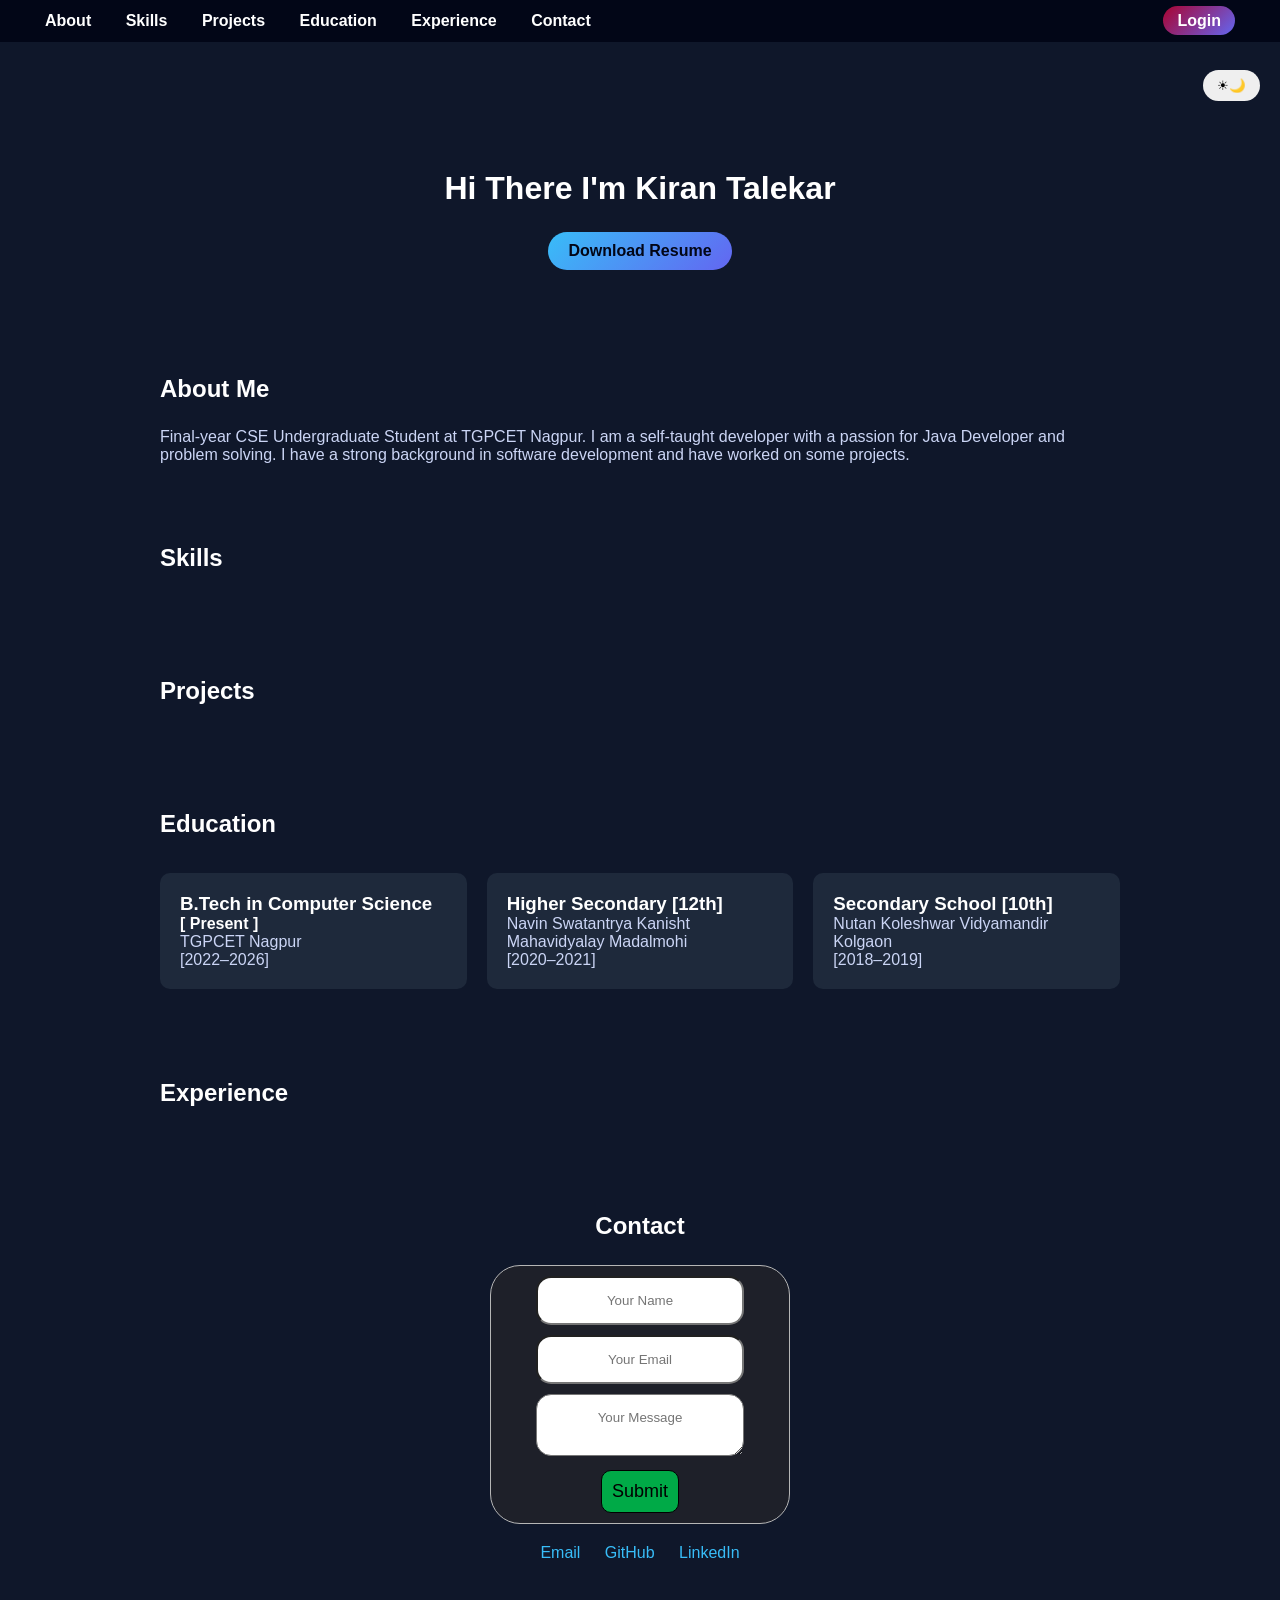
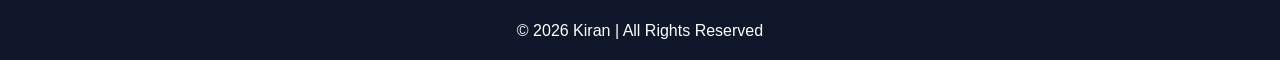
<file: Portfolio Kiran/backend/target/classes/static/index.html>
<!doctype html>
<html lang="en">
<head>
  <meta charset="UTF-8" />
  <meta name="viewport" content="width=device-width, initial-scale=1.0" />
  <title>Kiran Talekar | Portfolio</title>
  <link rel="stylesheet" href="style.css" />
</head>

<body>

  <!-- ===== NAVBAR ===== -->
  <nav class="navbar">
    <div class="nav-left">
      <a href="#about">About</a>
      <a href="#skills">Skills</a>
      <a href="#projects">Projects</a>
      <a href="#education">Education</a>
      <a href="#experience">Experience</a>
      <a href="#contact">Contact</a>
    </div>

    <div class="nav-right">
      <a href="admin-login.html" class="admin-btn">Login</a>
    </div>
  </nav>

  <!-- ===== DARK MODE BUTTON ===== -->
  <button class="toggle" onclick="toggleMode()">☀🌙</button>

  <!-- ===== HEADER ===== -->
  <header>
    <h1>Hi There I'm Kiran Talekar</h1>
    <p id="typing"></p>
    <a href="Kiran Resume.pdf" class="btn" download>Download Resume</a>
  </header>

  <!-- ===== ABOUT ===== -->
  <section id="about" class="about reveal">
    <h2>About Me</h2>
    <p>
      Final-year CSE Undergraduate Student at TGPCET Nagpur. I am a
      self-taught developer with a passion for Java Developer and problem
      solving. I have a strong background in software development and have
      worked on some projects.
    </p>
  </section>

  <!-- ===== SKILLS ===== -->
  <section id="skills" class="reveal">
    <h2>Skills</h2>

    <div class="skills">

    <div id="skillsContainer" class="skills"></div>
  </section>

  <!-- ===== PROJECTS ===== -->
  <section id="projects" class="reveal">
    <h2>Projects</h2>

    <div id="projectsContainer" class="projects"></div>

  </section>

  <!-- ===== EDUCATION ===== -->
  <section id="education" class="reveal">
    <h2>Education</h2>
    <div class="projects">
      <div class="card">
        <h3>B.Tech in Computer Science</h3>
        <h4>[ Present ]</h4>
        <p>TGPCET Nagpur</p>
        <p>[2022–2026]</p>
      </div>

      <div class="card">
        <h3>Higher Secondary [12th]</h3>
        <p>Navin Swatantrya Kanisht Mahavidyalay Madalmohi</p>
        <p>[2020–2021]</p>
      </div>

      <div class="card">
        <h3>Secondary School [10th]</h3>
        <p>Nutan Koleshwar Vidyamandir Kolgaon</p>
        <p>[2018–2019]</p>
      </div>
    </div>
  </section>

  <!-- ===== EXPERIENCE ===== -->
  <section id="experience" class="reveal">
    <h2>Experience</h2>

    <div id="experienceContainer" class="projects"></div>

  </section>

  <!-- ===== CONTACT ===== -->
  <section id="contact" class="contact reveal">
    <h2>Contact</h2>

<form id="contactForm">
  <input type="text" id="name" placeholder="Your Name" required />
  <input type="email" id="email" placeholder="Your Email" required />
  <textarea id="message" placeholder="Your Message" required></textarea>
  <button id="subbutton" type="submit">Submit</button>
</form>

   <div class="social">
      <a href="mailto:kirantalekar999@gmail.com">Email</a>
      <a href="https://github.com/KIRANTALEKAR45">GitHub</a>
      <a href="https://linkedin.com">LinkedIn</a>
    </div>
  </section>

  <footer>© 2026 Kiran | All Rights Reserved</footer>

  <script src="script.js"></script>
</body>
</html>
</file>
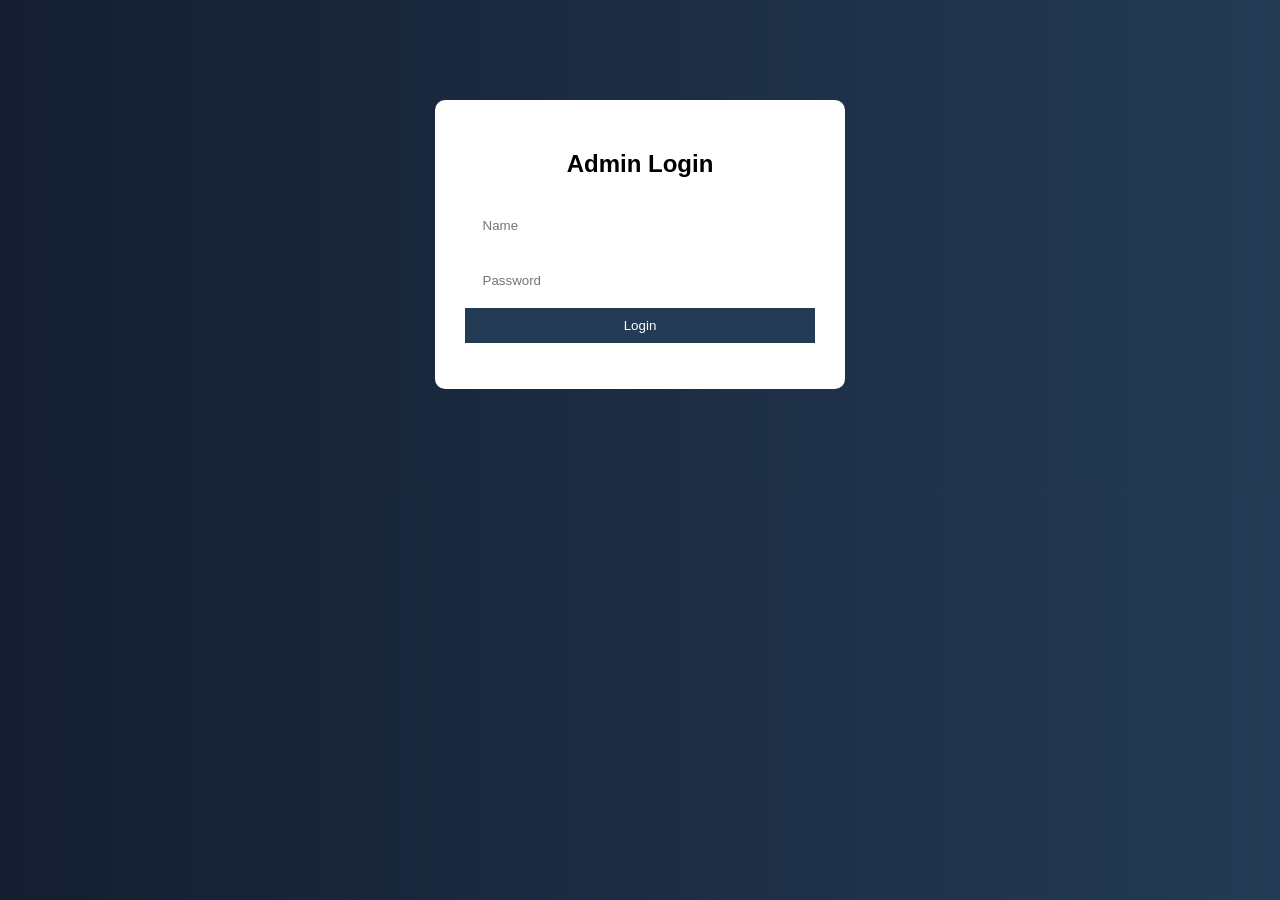
<file: Portfolio Kiran/backend/target/classes/static/admin-login.html>
<!DOCTYPE html>
<html>
<head>
  <title>Admin Login</title>
  <link rel="stylesheet" href="admin.css">
  <meta name="viewport" content="width=device-width, initial-scale=1.0">
</head>
<body>

<div class="login-container">
  <h2>Admin Login</h2>

  <input type="text" id="username" placeholder="Name" required>
  <input type="password" id="password" placeholder="Password" required>

  <button onclick="login()">Login</button>

  <p id="error" style="color:red; margin-top:10px;"></p>
</div>

<script>
function login() {

  const username = document.getElementById("username").value;
  const password = document.getElementById("password").value;

  fetch("http://localhost:5050/api/admin/login", {
    method: "POST",
    headers: {
      "Content-Type": "application/json"
    },
    body: JSON.stringify({
      username: username,
      password: password
    })
  })
  .then(res => res.json())
  .then(data => {

    console.log(data);

    if (data.status === "success") {
      sessionStorage.setItem("adminLoggedIn", "true");
      window.location.href = "admin.html";
    } else {
      document.getElementById("error").innerText = data.message;
    }
  })
  .catch(err => {
    console.log(err);
    document.getElementById("error").innerText = "Server Error";
  });
}
</script>


</body>
</html>
</file>
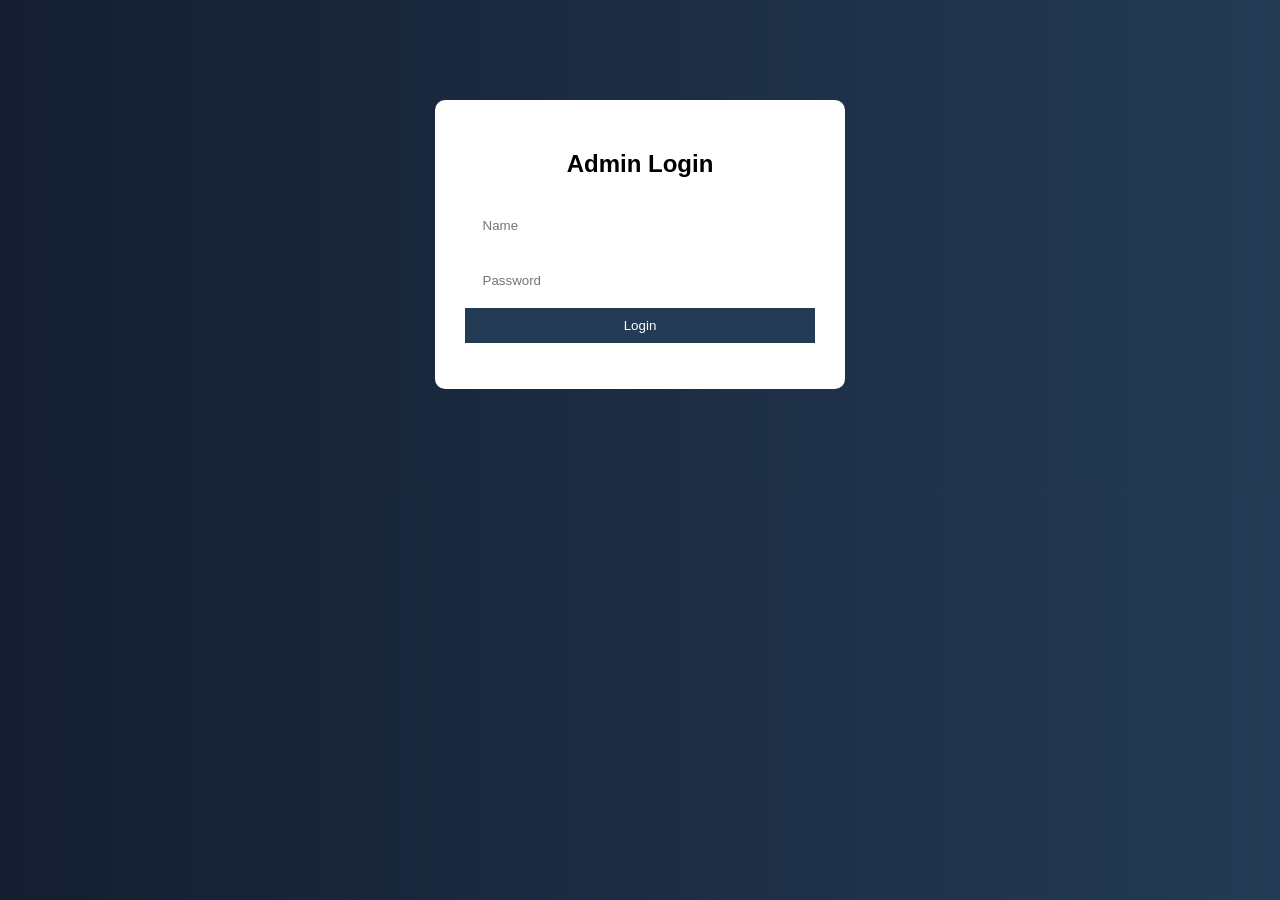
<file: Portfolio Kiran/backend/target/classes/static/admin.html>
<!DOCTYPE html>
<html>
<head>
  <title>Admin Dashboard</title>
  <link rel="stylesheet" href="admin.css">
</head>
<body>

<script>
if (sessionStorage.getItem("adminLoggedIn") !== "true") {
  window.location.href = "admin-login.html";
}
</script>

<div class="dashboard">

  <div class="top-bar">
    <h2>Admin Dashboard</h2>
    <button onclick="logout()">Logout</button>
  </div>

  <div class="card">
    <h3>Contact Messages</h3>
    <table>
      <thead>
        <tr>
          <th>ID</th>
          <th>Name</th>
          <th>Email</th>
          <th>Message</th>
          <th>Action</th>
        </tr>
      </thead>
      <tbody id="data"></tbody>
    </table>
  </div>

</div>

<script>
function loadMessages() {
  fetch("http://localhost:5050/api/contact")
    .then(res => res.json())
    .then(data => {
      const table = document.getElementById("data");
      table.innerHTML = "";

      data.forEach(contact => {
        table.innerHTML += `
          <tr>
            <td>${contact.id}</td>
            <td>${contact.name}</td>
            <td>${contact.email}</td>
            <td>${contact.message}</td>
            <td>
              <button class="delete-btn" onclick="deleteMessage(${contact.id})">
                Delete
              </button>
            </td>
          </tr>
        `;
      });
    });
}

function deleteMessage(id) {
  fetch(`http://localhost:5050/api/contact/${id}`, {
    method: "DELETE"
  })
  .then(() => loadMessages());
}

function logout() {
  sessionStorage.removeItem("adminLoggedIn");
  window.location.href = "index.html";
}

loadMessages();
</script>

<div class="container">
    <h1>Admin Dashboard</h1>

    <!-- SKILLS -->
    <section>
        <h2>Skills</h2>
        <input id="skillName" placeholder="Skill Name">
        <input id="skillLevel" placeholder="Level">
        <button onclick="addSkill()">Add Skill</button>
        <ul id="skillList"></ul>
    </section>

    <!-- PROJECTS -->
    <section>
        <h2>Projects</h2>
        <input id="projectTitle" placeholder="Title">
        <input id="projectDesc" placeholder="Description">
        <button onclick="addProject()">Add Project</button>
        <ul id="projectList"></ul>
    </section>

    <!-- EXPERIENCE -->
    <section>
        <h2>Experience</h2>
        <input id="expRole" placeholder="Role">
        <input id="expCompany" placeholder="Company">
        <button onclick="addExperience()">Add Experience</button>
        <ul id="expList"></ul>
    </section>

</div>

<script src="admin.js"></script>

</body>
</html>
</file>
<file: Portfolio Kiran/backend/target/classes/static/style.css>
* {
  margin: 0;
  padding: 0;
  box-sizing: border-box;
  font-family: Arial, sans-serif;
}

html { scroll-behavior: smooth; }

body {
  background: #0f172a;
  color: #ffffff;
  transition: 0.4s;
  padding-top: 70px;
}

/* NAVBAR */
.navbar {
  position: fixed;
  top: 0;
  width: 100%;
  background: #020617;
  padding: 12px;
  text-align: center;
  z-index: 1000;
}

.navbar a {
  color: white;
  margin: 0 15px;
  text-decoration: none;
  font-weight: bold;
}

.navbar a:hover { color: #38bdf8; }

/* HEADER */
header {
  text-align: center;
  padding: 100px 20px 60px;
}

#typing {
  font-size: 18px;
  margin-bottom: 20px;
}

/* BUTTON */
.btn {
  display: inline-block;
  padding: 10px 20px;
  background: linear-gradient(135deg, #38bdf8, #6366f1);
  color: #020617;
  border-radius: 25px;
  text-decoration: none;
  font-weight: bold;
  margin: 5px;
}

/* SECTIONS */
section {
  max-width: 1000px;
  margin: auto;
  padding: 40px 20px;
}

.card {
  background: #1e293b;
  padding: 20px;
  border-radius: 10px;
  margin: 10px 0;
}

.about p,
.card p { color: #cbd5f5; }

/* GRID */
.skills, .projects {
  display: grid;
  grid-template-columns: repeat(auto-fit, minmax(200px, 1fr));
  gap: 20px;
}

/* PROGRESS */
.progress {
  background: #334155;
  border-radius: 20px;
  overflow: hidden;
  margin-top: 10px;
}

.progress div {
  height: 10px;
  background: linear-gradient(90deg, #38bdf8, #6366f1);
}

/* CONTACT */
h2{
  margin-bottom: 25px;
  font-weight: bolder;
}
h1{
font-weight: bolder;
}
.contact { text-align: center;}

.contact form {
  max-width: 300px;
  margin: 0 auto;
  background-color: #2d292986;
  border-radius: 30px;
  border: 1px solid rgb(182, 182, 182);
}

.contact input {
  width: 70%;
  padding: 15px;
  text-align: center;
  border-radius: 15px;
  color: black;
  margin-top: 10px;
}
.contact textarea {
  width: 70%;
  padding: 15px;
  text-align: center;
  margin: 10px;
  border-radius: 15px;
  color: black;
}

#subbutton {
  padding: 10px;
  width: fit-content;
  border: 1px solid black;
  border-radius: 10px;
  background-color: rgb(0, 170, 71);
  margin-bottom: 10px;
  font-size: large;
}

/* DARK MODE BUTTON */
.toggle {
  position: fixed;
  top: 70px;
  right: 20px;
  padding: 8px 14px;
  border-radius: 20px;
  border: none;
  cursor: pointer;
}

/* LIGHT MODE */
body.light {
  background: #f8fafc;
  color: #020617;
}

body.light .card {
  background: #ffffff;
  color: #020617;
  box-shadow: 0 5px 15px rgba(0,0,0,0.08);
}

body.light .about p,
body.light .card p {
  color: #334155;
}

body.light .navbar {
  background: #e5e7eb;
}

body.light .navbar a {
  color: #020617;
}

/* SCROLL REVEAL */
.reveal {
  opacity: 1;
  transform: translateY(0);
  transition: 0.6s;
}

footer {
  text-align: center;
  padding: 20px;
}
section {
  animation: fadeIn 0.8s ease-in-out;
}

@keyframes fadeIn {
  from {
    opacity: 0;
    transform: translateY(10px);
  }
  to {
    opacity: 1;
    transform: translateY(0);
  }
}


.social {
  text-align: center;
  margin-top: 20px;
}

.social a {
  margin: 0 10px;
  color: #38bdf8;
  text-decoration: none;
}

.navbar {
  display: flex;
  justify-content: space-between;
  align-items: center;
  padding: 12px 30px;
}

.nav-left a {
  margin-right: 15px;
}

.admin-btn {
  background: linear-gradient(135deg, #fd023daa, #6366f1);
  padding: 6px 14px;
  border-radius: 20px;
  color: #020617;
  font-weight: bold;
  text-decoration: none;
  transition: 0.3s;
}

.admin-btn:hover {
  transform: scale(1.05);
}
</file>
<file: Portfolio Kiran/backend/target/classes/static/admin.css>
body {
  margin: 0;
  font-family: Arial, sans-serif;
  background: linear-gradient(to right, #141e30, #243b55);
  color: white;
}

/* Login Page */
.login-container {
  width: 350px;
  margin: 100px auto;
  background: white;
  color: black;
  padding: 30px;
  border-radius: 10px;
  text-align: center;
}

.login-container input {
  width: 90%;
  padding: 10px;
  margin: 10px 0;
}

.login-container button {
  width: 100%;
  padding: 10px;
  background: #243b55;
  color: white;
  border: none;
  cursor: pointer;
}

.login-container button:hover {
  background: #141e30;
}

#error {
  color: red;
}

/* Dashboard */
.dashboard {
  padding: 30px;
}

.top-bar {
  display: flex;
  justify-content: space-between;
  align-items: center;
}

.top-bar button {
  padding: 8px 15px;
  background: crimson;
  border: none;
  color: white;
  cursor: pointer;
}

.card {
  margin-top: 20px;
  background: white;
  color: black;
  padding: 20px;
  border-radius: 10px;
}

table {
  width: 100%;
  border-collapse: collapse;
}

th, td {
  padding: 10px;
  border-bottom: 1px solid #ddd;
}

.delete-btn {
  background: crimson;
  border: none;
  color: white;
  padding: 5px 10px;
  cursor: pointer;
}





.container {
    width: 80%;
    margin: auto;
    padding: 20px;
}

h1 {
    text-align: center;
}

section {
    background: #1e293b;
    padding: 20px;
    margin: 20px 0;
    border-radius: 10px;
}

input {
    padding: 10px;
    margin: 5px;
    border-radius: 5px;
    border: none;
}

button {
    padding: 10px;
    background: #22c55e;
    border: none;
    color: white;
    cursor: pointer;
}

button:hover {
    background: #16a34a;
}

li {
    margin: 10px 0;
}
</file>
